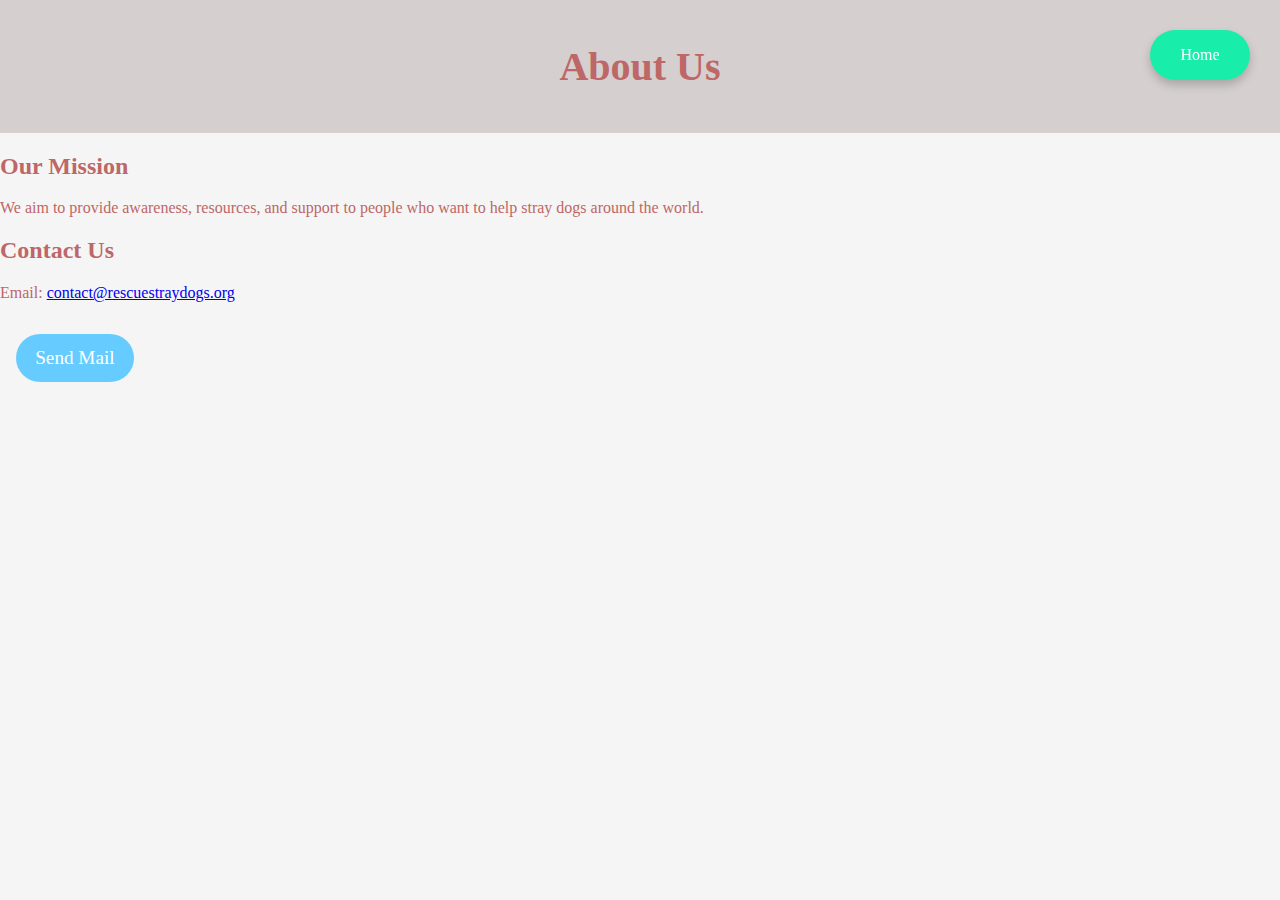
<file: about.html>
<!DOCTYPE html>
<html lang="en">
<head>
    <meta charset="UTF-8">
    <meta name="viewport" content="width=device-width, initial-scale=1.0">
    <title>About Us</title>
    <link rel="stylesheet" href="style.css">
</head>
<body>
    <header>
        <h1 class="title">About Us</h1>
        <a href="index.html" class="home-button">Home</a>
    </header>

    <main>
        <section class="about-section">
            <h2>Our Mission</h2>
            <p>We aim to provide awareness, resources, and support to people who want to help stray dogs around the world.</p>
        </section>

        <section class="contact-section">
            <h2>Contact Us</h2>
            <p>Email: <a href="mailto:contact@rescuestraydogs.org">contact@rescuestraydogs.org</a></p>
            <button class="action-button" onclick="sendMail()">Send Mail</button>
        </section>
    </main>

    <script src="script.js"></script>
</body>
</html>
</file>
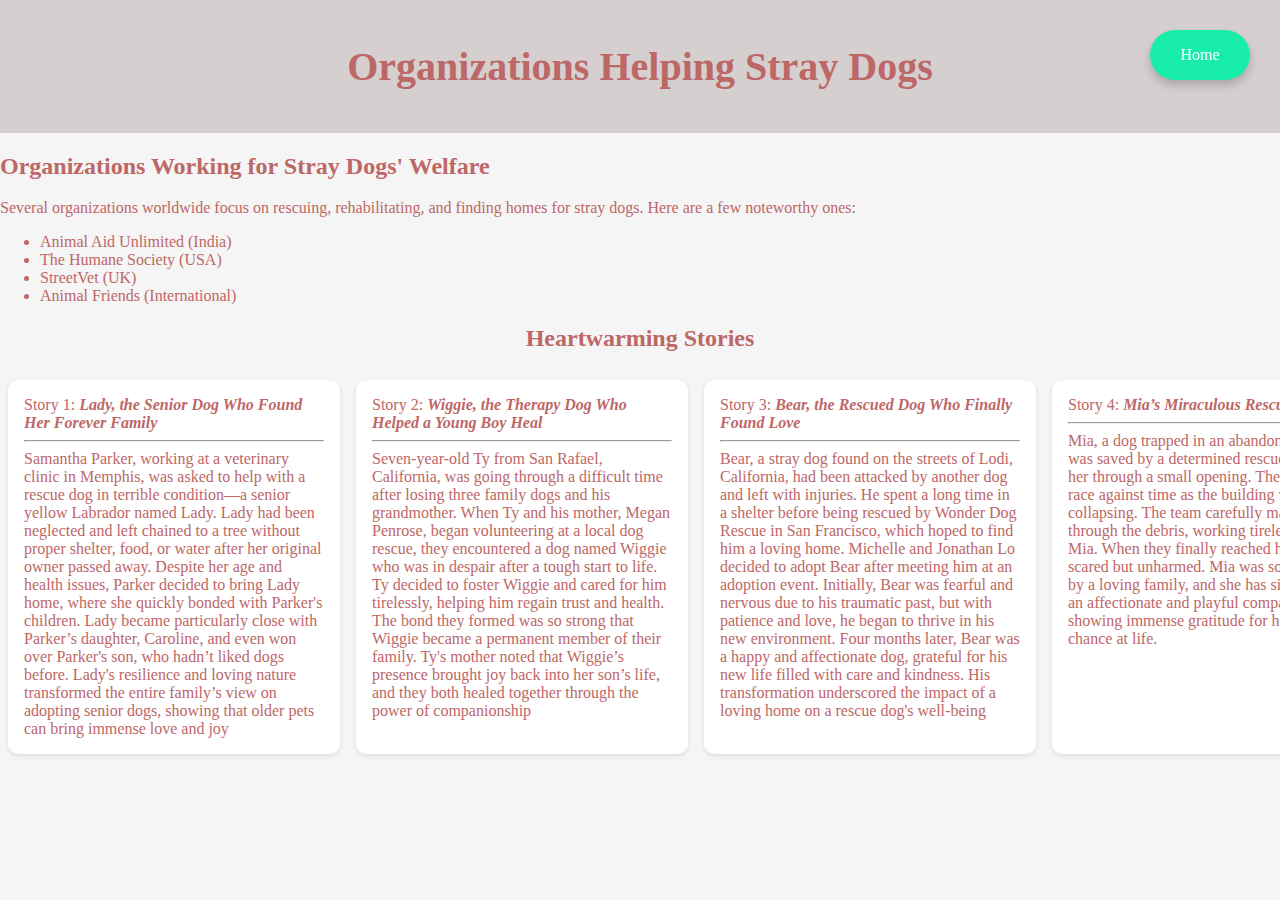
<file: organizations.html>
<!DOCTYPE html>
<html lang="en">
<head>
    <meta charset="UTF-8">
    <meta name="viewport" content="width=device-width, initial-scale=1.0">
    <title>Organizations</title>
    <link rel="stylesheet" href="style.css">
</head>
<body>
    <header>
        <h1 class="title">Organizations Helping Stray Dogs</h1>
        <a href="index.html" class="home-button">Home</a>
    </header>

    <main>
        <section class="org-info">
            <h2>Organizations Working for Stray Dogs' Welfare</h2>
            <p>Several organizations worldwide focus on rescuing, rehabilitating, and finding homes for stray dogs. Here are a few noteworthy ones:</p>
            <ul>
                <li>Animal Aid Unlimited (India)</li>
                <li>The Humane Society (USA)</li>
                <li>StreetVet (UK)</li>
                <li>Animal Friends (International)</li>
            </ul>
        </section>

        <section class="stories">
            <h2><center>Heartwarming Stories</center></h2>
            <div class="story-card slider">
                <div class="card">Story 1:  <strong><em>Lady, the Senior Dog Who Found Her Forever Family</em></strong><br /><hr />
                    Samantha Parker, working at a veterinary clinic in Memphis, was asked to help with a rescue dog in terrible condition—a senior yellow Labrador named Lady. Lady had been neglected and left chained to a tree without proper shelter, food, or water after her original owner passed away. Despite her age and health issues, Parker decided to bring Lady home, where she quickly bonded with Parker's children. Lady became particularly close with Parker’s daughter, Caroline, and even won over Parker's son, who hadn’t liked dogs before. Lady's resilience and loving nature transformed the entire family’s view on adopting senior dogs, showing that older pets can bring immense love and joy​</div>
                <div class="card">Story 2:  <strong><em>Wiggie, the Therapy Dog Who Helped a Young Boy Heal</em></strong><br /><hr />
                    Seven-year-old Ty from San Rafael, California, was going through a difficult time after losing three family dogs and his grandmother. When Ty and his mother, Megan Penrose, began volunteering at a local dog rescue, they encountered a dog named Wiggie who was in despair after a tough start to life. Ty decided to foster Wiggie and cared for him tirelessly, helping him regain trust and health. The bond they formed was so strong that Wiggie became a permanent member of their family. Ty's mother noted that Wiggie’s presence brought joy back into her son’s life, and they both healed together through the power of companionship
                </div>
                <div class="card">Story 3:  <strong><em>Bear, the Rescued Dog Who Finally Found Love</em></strong><br /><hr />
                    Bear, a stray dog found on the streets of Lodi, California, had been attacked by another dog and left with injuries. He spent a long time in a shelter before being rescued by Wonder Dog Rescue in San Francisco, which hoped to find him a loving home. Michelle and Jonathan Lo decided to adopt Bear after meeting him at an adoption event. Initially, Bear was fearful and nervous due to his traumatic past, but with patience and love, he began to thrive in his new environment. Four months later, Bear was a happy and affectionate dog, grateful for his new life filled with care and kindness. His transformation underscored the impact of a loving home on a rescue dog's well-being​
                </div>
                <br />
                <div class="card">Story 4:  <strong><em>Mia’s Miraculous Rescue</em></strong><br /><hr />
                    Mia, a dog trapped in an abandoned building, was saved by a determined rescuer who saw her through a small opening. The rescue was a race against time as the building was at risk of collapsing. The team carefully maneuvered through the debris, working tirelessly to free Mia. When they finally reached her, she was scared but unharmed. Mia was soon adopted by a loving family, and she has since become an affectionate and playful companion, showing immense gratitude for her second chance at life.
                </div>
                <div class="card">Story 5:  <strong><em>Gremmy’s Journey from Trauma to Triumph</em></strong><br /><hr />
                    Gremmy, a dog rescued from a puppy mill by the National Mill Dog Rescue, was in a severely neglected state. He had suffered years of abuse and was in poor health. However, with dedicated care from his foster family, Gremmy's transformation was incredible. He regained his trust in humans and began to live a life filled with joy and love. His foster family, deeply moved by his resilience, decided to honor his memory by raising funds and dedicating a kennel to him, ensuring his story inspires others to rescue and care for animals in need.
                </div>
                <div class="card">Story 6:  <strong><em>Rescue from the Open Ocean</em></strong><br /><hr />
                    A group of friends boating off the coast of Florida found a dog struggling to stay afloat in the ocean without a life jacket. Realizing the urgency, they quickly maneuvered their boat to pull the exhausted dog to safety. The dog was then reunited with his grateful family, who had been searching for him after he went missing. This story reminds us of the unpredictable situations pets can find themselves in and the incredible kindness of strangers who step in to help.
                </div>

                <div class="Message"> <hr /><b>
                    <center>Want to share your own heartwarming story of a rescued dog? Send it...
                </b></div>
            </div>
        </section>
    </main>

    <script src="script.js"></script>
</body>
</html>
</file>
<file: style.css>
body {
    font-family: 'Tangerine', serif;
    background-color: #f5f5f5;
    color: #bd6767;
    margin: 0;
    padding: 0;
    transition: background-color 0.5s ease, color 0.5s ease; /* Page color transitions */
}

.intro h2 {
    font-family: 'Oriental Cats', sans-serif;
    font-size: 2rem;
    margin-bottom: 1rem;
}

.intro p {
    font-family: 'Miraculous & Christmas', sans-serif;
    font-size: 1rem;
    line-height: 1.6;
    color: #333;
}

header {
    background-color: #634a4a38;
    padding: 1rem;
    text-align: center;
    transition: background-color 0.5s ease; /* Header transition */
}

.title {
    font-size: 2.5rem;
    font-family: 'Cute Font', cursive;
    transition: transform 0.3s ease; /* Title animation */
}

.title:hover {
    transform: scale(1.1); /* Slight zoom on hover */
}

.subtitle {
    font-size: 1.5rem;
    color: #555;
    transition: color 0.5s ease; /* Subtitle transition */
}

.main {
    padding: 2rem;
}

/* Rescued Dog Images Row */
.dog-images-row {
    display: flex;
    justify-content: center;
    align-items: center;
    gap: 1rem;
    margin: 2rem 0;
    transition: transform 0.4s ease; /* Image row transition */
}

.rescued-dog-image {
    width: 200px;
    height: 200px;
    object-fit: cover;
    border-radius: 15px;
    transition: transform 0.5s ease, filter 0.5s ease, box-shadow 0.5s ease; /* Image hover animation */
}

.rescued-dog-image:hover {
    transform: scale(1.2); /* Enlarge hovered image */
    box-shadow: 0 10px 20px rgba(0, 0, 0, 0.3); /* Shadow effect */
}

/* Neighboring Image Effect */
.rescued-dog-image:hover ~ .rescued-dog-image {
    filter: brightness(0.7);
    transition: filter 0.5s ease; /* Neighbor image fade effect */
}

.dog-image {
    width: 100%;
    max-width: 500px;
    margin: 1rem 0;
    border-radius: 15px;
    transition: transform 0.4s ease, filter 0.4s ease; /* Image transition */
}

.dog-image:hover {
    transform: scale(1.05);
    filter: brightness(1.1);
}

/* Button Styles with Transition */
.action-button {
    background-color: #66ccff;
    color: white;
    border: none;
    padding: 0.8rem 1.2rem;
    border-radius: 30px;
    cursor: pointer;
    margin: 1rem;
    font-size: 1.2rem;
    font-family: 'Cute Font', cursive;
    transition: background-color 0.3s ease, transform 0.3s ease, box-shadow 0.3s ease; /* Button transitions */
}

.action-button:hover {
    background-color: #3399ff;
    transform: scale(1.1); /* Slight zoom effect */
    box-shadow: 0 5px 15px rgba(0, 0, 0, 0.2); /* Shadow effect */
}

/* Slider Card Styles with Transition */
.slider {
    display: flex;
    overflow-x: auto;
    scroll-behavior: smooth;
    transition: transform 0.5s ease; /* Smooth slider transition */
}

.card {
    background-color: #fff;
    padding: 1rem;
    border-radius: 10px;
    margin: 0.5rem;
    box-shadow: 0 2px 5px rgba(0,0,0,0.1);
    flex: 0 0 300px;
    transition: transform 0.3s ease, box-shadow 0.3s ease; /* Card transitions */
}

.card:hover {
    transform: translateY(-10px); /* Lifts card slightly on hover */
    box-shadow: 0 8px 15px rgba(0, 0, 0, 0.2); /* Increases shadow on hover */
}

.message{
    position: relative;
    background-color: #333;
    padding: 1rem;
    border-radius: 10px;
    margin: 0.5rem;
    box-shadow: 0 2px 5px rgba(0,0,0,0.1);
    flex: 0 0 300px;
    transition: transform 0.3s ease, box-shadow 0.3s ease;
}

/* Footer Styles */
footer {
    background-color: #fff;
    padding: 2rem 0;
    display: flex;
    justify-content: center;
    align-items: center;
    flex-direction: column;
    border-top: 1px solid #ddd;
    margin-top: 2rem;
}

.footer-container {
    display: flex;
    justify-content: space-between;
    align-items: flex-start;
    flex-wrap: wrap;
    max-width: 1200px;
    width: 100%;
    padding: 1rem;
}

.footer-title {
    font-family: 'Cute Font', cursive;
    font-size: 2rem;
    margin-bottom: 1rem;
    transition: transform 0.3s ease;
}

.footer-links {
    display: flex;
    flex-direction: column;
    margin: 0 1rem;
}

.footer-link {
    font-family: 'Cute Font', cursive;
    font-size: 1rem;
    color: #333;
    text-decoration: none;
    margin-bottom: 0.5rem;
    transition: color 0.3s ease, transform 0.3s ease;
}

.footer-link:hover {
    color: #ffcc66;
    transform: translateY(-3px);
}

.footer-social {
    display: flex;
    align-items: center;
    margin-top: 1rem;
}

.social-icon {
    display: inline-block;
    margin: 0 0.5rem;
    transition: transform 0.3s ease, filter 0.3s ease;
}

.social-icon:hover {
    transform: scale(1.1);
    filter: brightness(1.2);
}

/* Animations for Footer Elements */
.footer-title, .footer-link, .social-icon {
    opacity: 0;
    animation: fadeIn 1s forwards;
}

.footer-link {
    animation-delay: 0.2s;
}

.social-icon {
    animation-delay: 0.4s;
}

@keyframes fadeIn {
    0% {
        opacity: 0;
        transform: translateY(10px);
    }
    100% {
        opacity: 1;
        transform: translateY(0);
    }
}

/* Home Button Styles */
.home-button {
    position: fixed;
    top: 30px; /* Adjust as needed */
    right: 30px; /* Adjust as needed */
    width: 100px;
    height: 50px;
    background-color: #18eda9; /* Light color for visibility */
    color: #fff;
    border: none;
    border-radius: 25px; /* Cylindrical shape */
    display: flex;
    align-items: center;
    justify-content: center;
    font-family: 'Miraculous & Christmas', cursive;
    text-decoration: none;
    font-size: 1rem;
    box-shadow: 0 5px 10px rgba(0, 0, 0, 0.2);
    transition: background-color 0.3s ease, transform 0.3s ease;
}

.home-button:hover {
    background-color: #8170e4;
    transform: scale(1.05);
}

.home-button:active {
    background-color: #ff0026;
}
</file>
